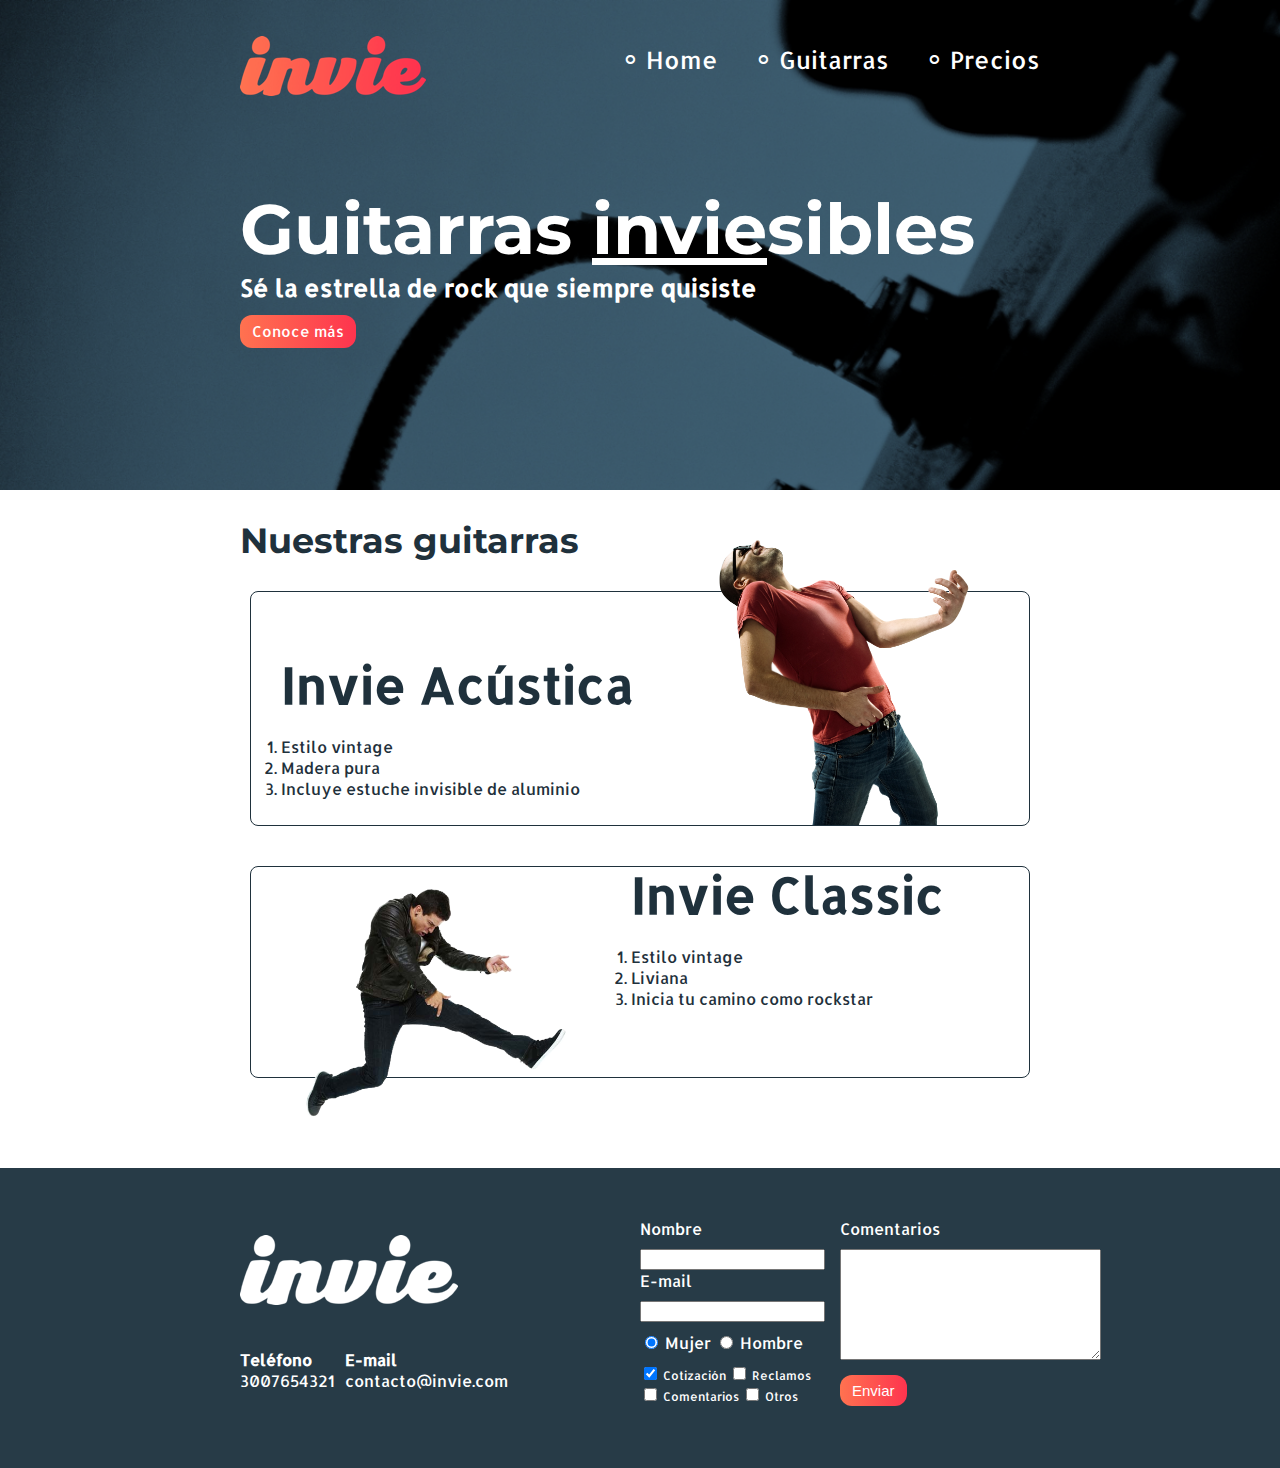
<file: index.html>
<!DOCTYPE html>
<html>
	<head>
		<meta charset="utf-8"/>
		<meta name="viewport" content="width=device-width, initial-scale=1"/>
		<title>Invie - Tus mejores guitarras</title>
		<link href="https://fonts.googleapis.com/css?family=Allerta|Montserrat:400,700" rel="stylesheet"/>
		<link rel="stylesheet" href="css/invie.css"/>
	</head>
	<body>
		<section id="portada" class="portada background"> <!-- portada -->
			<header id="header" class="header contenedor"> <!-- header -->
				<figure class="logotipo"> <!-- logotipo -->
					<img src="images/invie.png" width="186" heigh="60"	alt="Invie logotipo">
				</figure>
				<nav class="menu"> <!-- menu -->
					<ul>
						<li>
							<a href="index.html">Home</a>
						</li>
						<li>
							<a href="#guitarras">Guitarras</a>
						</li>
						<li>
							<a href="precios.html">Precios</a>
						</li>
					</ul>
				</nav>
			</header>
			<div class="contenedor">
				<h1 class="titulo">Guitarras <span>invie</span>sibles</h1> <!-- titulo -->
				<h3 class="title-a">Sé la estrella de rock que siempre quisiste</h3> <!-- slogan -->
				<a href="#guitarras" class="button">Conoce más</a> <!-- boton -->
			</div>
		</section>
		<section id="guitarras" class="guitarras contenedor"> <!-- guitarras -->
			<h2>Nuestras guitarras</h2> <!-- titulo -->
			<article class="guitarra"> <!-- guitarra1 -->
				<img src="images/invie-acustica.png" width="350" alt="Guitarra Invie Acústica" class="derecha">
				<div class="contenedor-guitarra-a">
					<h3 class="title-b">Invie Acústica</h3>
					<ol>
						<li>Estilo vintage</li>
						<li>Madera pura</li>
						<li>Incluye estuche invisible de aluminio</li>
					</ol>
				</div>
			</article> 
			<article class="guitarra b"> <!-- guitarra2 -->
				<img src="images/invie-classic.png" width="350" alt="Guitarra Invie Classic" class="izquierda">
				<div class="contenedor-guitarra-b">
					<h3 class="title-b">Invie Classic</h3>
					<ol>
						<li>Estilo vintage</li>
						<li>Liviana</li>
						<li>Inicia tu camino como rockstar</li>
					</ol>
				</div>
			</article> 
		</section>
		<footer class="footer">
			<div class="contenedor">
				<div class="contacto">
					<img src="images/invie-white.png" alt="Logotipo Invie blanco">
					<a href="tel:+573007654321"><strong>Teléfono</strong> <span>3007654321</span></a>
					<a href="mailto:contacto@invie.com"><strong>E-mail</strong> <span>contacto@invie.com</span></a>
				</div>
				<form class="formulario" action="">
					<div class="col1">
						<label for="nombre">Nombre</label>
						<input type="text" id="nombre" required name="nombre">
						<label for="email">E-mail</label>
						<input type="email" id="email" required name="email">
						<div class="sexo">
							<label for="mujer">
								<input type="radio" id="mujer" name="sexo" value="mujer" checked> Mujer
							</label>
							<label for="hombre">
								<input type="radio" id="hombre" name="sexo" value="hombre"> Hombre
							</label>
						</div>
						<div class="intereses">
							<label for="cotizacion">
								<input type="checkbox" id="cotizacion" name="intereses" value="cotizacion" checked> Cotización
							</label>
							<label for="reclamos">
								<input type="checkbox" id="reclamos" name="intereses" value="reclamos"> Reclamos
							</label>
							<label for="comentarios">
								<input type="checkbox" id="comentarios" name="intereses" value="comentarios"> Comentarios
							</label>
							<label for="otros">
								<input type="checkbox" id="otros" name="intereses" value="otros"> Otros
							</label>
						</div>
					</div>
					<div class="col2">
						<label for="comentarios">Comentarios</label>
						<textarea name="comentarios" id="comentarios" cols="30" rows="7"></textarea>
						<input type="submit" class="button" value="Enviar">
					</div>
				</form>
			</div>
		</footer>
	</body>
</html>
</file>
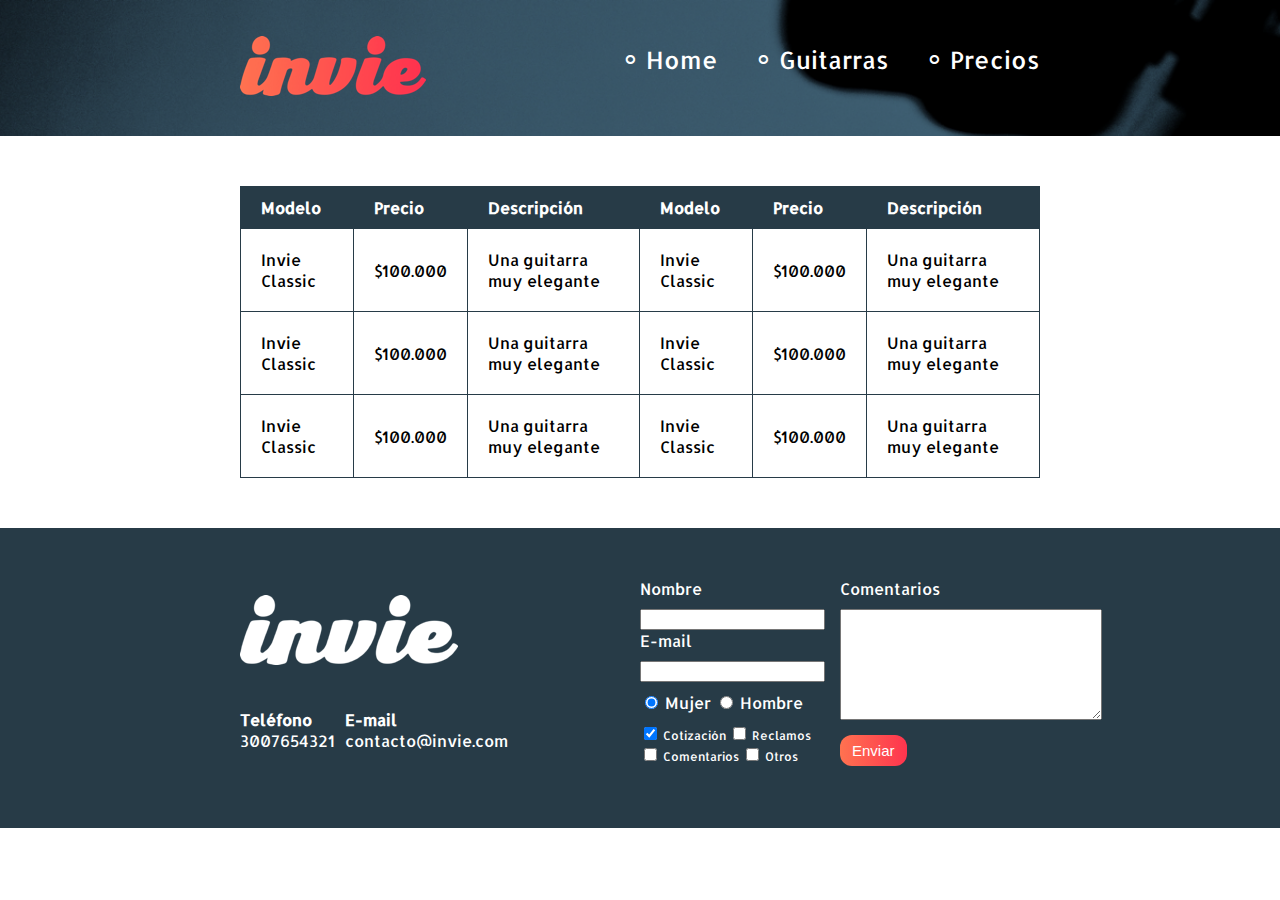
<file: precios.html>
<!DOCTYPE html>
<html>
	<head>
		<meta charset="utf-8"/>
		<meta name="viewport" content="width=device-width, initial-scale=1"/>
		<title>Invie - Precios de tus mejores guitarras</title>
		<link href="https://fonts.googleapis.com/css?family=Allerta|Montserrat:400,700" rel="stylesheet"/>
		<link rel="stylesheet" href="css/invie.css"/>
	</head>
	<body>
	<header id="header" class="header background header-prices"> <!-- header -->
		<div class="contenedor">
			<figure class="logotipo"> <!-- logotipo -->
				<img src="images/invie.png" width="186" heigh="60"	alt="Invie logotipo">
			</figure>
			<nav class="menu"> <!-- menu -->
				<ul>
					<li>
						<a href="index.html">Home</a>
					</li>
					<li>
						<a href="index.html#guitarras">Guitarras</a>
					</li>
					<li>
						<a href="precios.html">Precios</a>
					</li>
				</ul>
			</nav>
		</div>
	</header>
	<section class="tabla">
		<div class="contenedor">
			<table>
				<thead>
					<tr>
						<th>Modelo</th>
						<th>Precio</th>
						<th>Descripción</th>
						<th>Modelo</th>
						<th>Precio</th>
						<th>Descripción</th>
					</tr>
				</thead>
				<tbody>
					<tr>
						<td>Invie Classic</td>
						<td>$100.000</td>
						<td>Una guitarra muy elegante</td>
						<td>Invie Classic</td>
						<td>$100.000</td>
						<td>Una guitarra muy elegante</td>
					</tr>
					<tr>
						<td>Invie Classic</td>
						<td>$100.000</td>
						<td>Una guitarra muy elegante</td>
						<td>Invie Classic</td>
						<td>$100.000</td>
						<td>Una guitarra muy elegante</td>
					</tr>
					<tr>
						<td>Invie Classic</td>
						<td>$100.000</td>
						<td>Una guitarra muy elegante</td>
						<td>Invie Classic</td>
						<td>$100.000</td>
						<td>Una guitarra muy elegante</td>
					</tr>
				</tbody>
			</table>
		</div>
	</section>
	<footer class="footer">
			<div class="contenedor">
				<div class="contacto">
					<img src="images/invie-white.png" alt="Logotipo Invie blanco">
					<a href="tel:+573007654321"><strong>Teléfono</strong> <span>3007654321</span></a>
					<a href="mailto:contacto@invie.com"><strong>E-mail</strong> <span>contacto@invie.com</span></a>
				</div>
				<form class="formulario" action="">
					<div class="col1">
						<label for="nombre">Nombre</label>
						<input type="text" id="nombre" required name="nombre">
						<label for="email">E-mail</label>
						<input type="email" id="email" required name="email">
						<div class="sexo">
							<label for="mujer">
								<input type="radio" id="mujer" name="sexo" value="mujer" checked> Mujer
							</label>
							<label for="hombre">
								<input type="radio" id="hombre" name="sexo" value="hombre"> Hombre
							</label>
						</div>
						<div class="intereses">
							<label for="cotizacion">
								<input type="checkbox" id="cotizacion" name="intereses" value="cotizacion" checked> Cotización
							</label>
							<label for="reclamos">
								<input type="checkbox" id="reclamos" name="intereses" value="reclamos"> Reclamos
							</label>
							<label for="comentarios">
								<input type="checkbox" id="comentarios" name="intereses" value="comentarios"> Comentarios
							</label>
							<label for="otros">
								<input type="checkbox" id="otros" name="intereses" value="otros"> Otros
							</label>
						</div>
					</div>
					<div class="col2">
						<label for="comentarios">Comentarios</label>
						<textarea name="comentarios" id="comentarios" cols="30" rows="7"></textarea>
						<input type="submit" class="button" value="Enviar">
					</div>
				</form>
			</div>
		</footer>
	</body>
</html>
</file>
<file: css/invie.css>
body {
	font-family: 'Allerta', sans-serif;
	margin: 0;
}

table {
	width: 100%;
}

th {
	background: #273B47;
	color: white;
	padding: 10px 20px;
	text-align: left;
}

td {
	padding: 20px;
}

table, th, td {
	border: 1px solid #273B47;
	border-collapse: collapse;
}

input, textarea {
	outline: 0;
}

input:focus, textarea:focus {
	background: lightgray;
}

.contenedor {
	max-width: 800px;
	margin: auto;
	position: relative;
}

.background {
	background-image: url("../images/background.png");
	background-size: cover;
}

.button {
	padding: 7px 12px;
	border-radius: 12px;
	border: none;
	color: white;
	font-size: 15px;
	background: linear-gradient(to left, #FE344E, #FF7250);
	cursor: pointer;
	text-decoration: none;
}

.titulo {
	font-family: 'Montserrat', sans-serif;
	font-size: 70px;
	margin-bottom: 0;
	margin-top: 70px;
}

.titulo span {
	text-decoration: underline;
}

.title-a {
	font-size: 24px;
	margin-top: 0;
	margin-bottom: 17px;
}

.guitarras {
	color: #1F313C;
	margin-bottom: 90px;
}

.guitarras h2 {
	font-family: 'Montserrat', sans-serif;
	font-size: 35px;
}

.title-b {
	font-size: 50px;
	margin-bottom: 20px; 
}

.portada {
	color: white;
	padding: 20px;
	height: 450px;
}

.menu {
	font-size: 24px;
	display: inline-block;
	position: absolute;
	right: 0;
}

.menu li {
	display: inline-block;
	margin-left: 30px;
}

.menu li:before {
	content: '∘';
	font-size: 30px;
	line-height: 20px;
	color: white;
}

.menu a {
	color: white;
	text-decoration: none;
}

.logotipo {
	display: inline-block;
	margin-left: 0;
}

.guitarra {
	margin: 10px 10px 40px 10px;
	padding: 10px;
	border: 1px solid #1F313C;
	border-radius: 8px;
}

.guitarra.b{
	height: 190px;
}

.guitarra ol {
	padding: 0;
}

.derecha {
	float: right;
	position: relative;
	top: -127px;
}

.izquierda {
	float: left;
	position: relative;
}

.contenedor-guitarra-a {
	padding-left: 20px;
}

.contenedor-guitarra-b {
	margin-left: 370px;
	position: relative;
	bottom: 90px;
}

.header {
	position: relative;
}

.header-prices{
	padding: 20px;
}

.footer {
	background: #273B47;
	padding: 50px 30px;
}

.footer .contenedor {
	display: flex;
	justify-content: space-between;
}

.contacto {
	display: flex;
	width: 300px;
	flex-wrap: wrap;
	align-items: center;
	height: 200px;
}

.contacto img {
	display: block;
}

.contacto strong {
	display: block;
}

.contacto a {
	color: white;
	text-decoration: none;
	margin: 10px 10px 10px 0;
}

.formulario {
	display: flex;
	width: 400px;
	color: white;
}

.col1 {
	margin-right: 15px;
}

.col2 {
	align-items: flex-start;
}

.col2 .button {
	margin-top: 15px;
}

.col1, .col2 {
	display: flex;
	flex-direction: column;
}

.intereses label {
	font-size: 12px;
}

.formulario label, .sexo, .intereses {
	margin-bottom: 10px;
}

.sexo {
	margin-top: 10px;
}

.tabla {
	margin: 50px 0;
}

@media screen and (max-width: 800px){

	/* Portada */
	.titulo{
		font-size: 45px;
		margin-top: 30px;
	}

	.title-a{
		font-size: 18px;
	}

	.portada{
		height: auto;
	}

	.portada .button{
		margin-bottom: 30px;
		display: inline-block;
	}

	/* Guitarras */
	.guitarras{
		text-align: center;
	}

	.izquierda, 
	.derecha{
		float: none;
		position: static;
	}

	.title-b{
		margin: 0;
	}

	.guitarra li{
		list-style: none;
	}

	.guitarra.b{
		height: auto;
	}

	.contenedor-guitarra-a{
		padding: 0;
	}

	.contenedor-guitarra-b{
		position: static;
		margin: 0;
	}

	.guitarras {
		margin-bottom: 0px;
	}

	/* Tabla de precios*/
	.tabla{
		margin: 50px 20px;
	}

	.tabla .contenedor{
		overflow: auto;
		border: 1px solid #273B47;
	}

}

@media screen and (max-width: 767px){
	/* Footer */
	.footer .contenedor,
	.formulario{
		display: block;
	}

	.contacto,
	.formulario{
		margin: 0 auto;
	}

	.formulario{
		width: 300px;
	}

	.intereses label{
		display: block;
		font-size: 16px;
	}

	input[type="text"],
	input[type="email"]
	{
		font-size: 16px;
		padding: 5px;
	}

	input[type="radio"],
	input[type="checkbox"]{
		zoom: 1.5;
	}

	.col1{
		margin: 0;
	}

	textarea{
		width: 100%;
		box-sizing: border-box;
	}
}

@media screen and (max-width: 650px){
	/* Header */
	.header{
		text-align: center;
	}

	.logotipo{
		margin: 0;
	}

	.menu{
		position: static;
		display: block;
	}

	.menu li:first-child{
		margin: 0;
	}

	.menu ul{
		padding: 0;
	}
}

@media screen and (max-width: 500px){
	/* Menú */
	.menu li{
		display: block;
		margin: 0;
		padding: 8px 0;
		border-bottom: 1px solid white;
	}

	.menu li:first-child{
		border-top: 1px solid white;
	}

	.menu li::before{
		content: none;
	}

	/* Portada */
	.portada{
		text-align: center;
	}
	
	.titulo{	
		font-size: 30px;
	}

	.title-a{
		font-size: 16px;
	}

	/* Guitarras */
	.guitarra img{
		width: 200px;
	}

	.title-b{
		font-size: 30px;
	}
}

@media screen and (max-width: 320px){
	.contacto,
	.formulario{
		width: 100%;
	}

	.contacto{
		font-size: 14px;
	}
}
</file>
